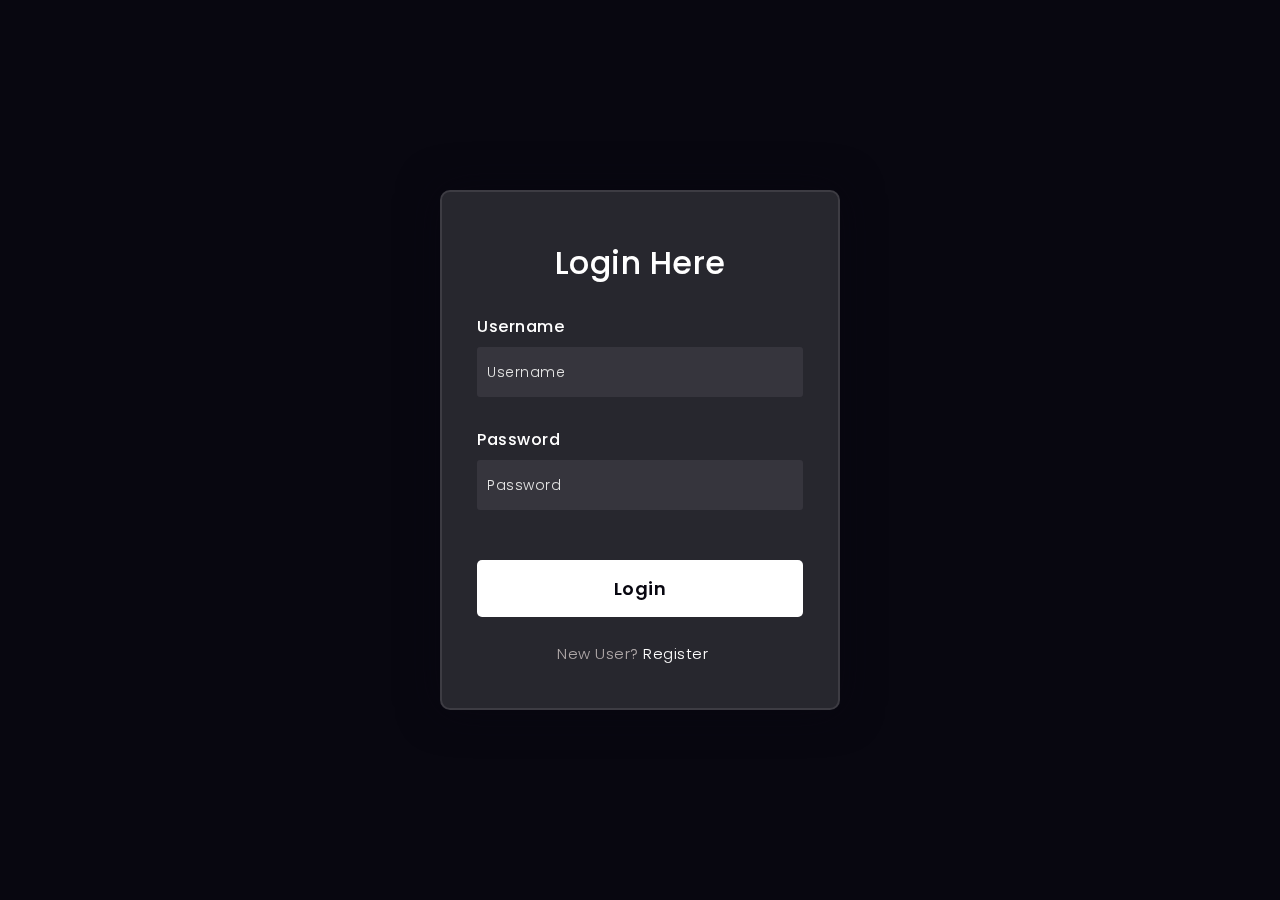
<file: login.html>
<!DOCTYPE html>
<html lang="en">

<head>
    <meta charset="UTF-8">
    <meta name="viewport" content="width=device-width, initial-scale=1.0">
    <link rel="icon" href="/static/images/icc.ico" />
    <link rel="stylesheet" href="https://fonts.googleapis.com/css2?family=Montserrat:wght@500;600;700;800&family=Poppins:wght@400;500;600;700&display=swap">
    <title>Login</title>
    <link rel="preconnect" href="https://fonts.gstatic.com">
    <link rel="stylesheet" href="https://cdnjs.cloudflare.com/ajax/libs/font-awesome/5.15.4/css/all.min.css">
    <style>
        *,
        *:before,
        *:after{
            padding: 0;
            margin: 0;
            box-sizing: border-box;
        }

        body{
            background-color: #080710;
        }

        a{
            text-decoration: none;
        }

        .background{
            width: 430px;
            height: 520px;
            position: absolute;
            transform: translate(-50%,-50%);
            left: 50%;
            top: 50%;
        }

        .background .shape{
            height: 200px;
            width: 200px;
            position: absolute;
            border-radius: 50%;
        }

        .shape:first-child{
            background: linear-gradient(
                #1845ad,
                #23a2f6
            );
            left: -80px;
            top: -80px;
        }

        .shape:last-child{
            background: linear-gradient(
                to right,
                #ff512f,
                #f09819
            );
            right: -30px;
            bottom: -80px;
        }

        form{
            height: 520px;
            width: 400px;
            background-color: rgba(255,255,255,0.13);
            position: absolute;
            transform: translate(-50%,-50%);
            top: 50%;
            left: 50%;
            border-radius: 10px;
            backdrop-filter: blur(10px);
            border: 2px solid rgba(255,255,255,0.1);
            box-shadow: 0 0 40px rgba(8,7,16,0.6);
            padding: 50px 35px;
        }

        form *{
            font-family: 'Poppins',sans-serif;
            color: #ffffff;
            letter-spacing: 0.5px;
            outline: none;
            border: none;
        }

        form h3{
            font-size: 32px;
            font-weight: 500;
            line-height: 42px;
            text-align: center;
        }

        label{
            display: block;
            margin-top: 30px;
            font-size: 16px;
            font-weight: 500;
        }

        input{
            display: block;
            height: 50px;
            width: 100%;
            background-color: rgba(255,255,255,0.07);
            border-radius: 3px;
            padding: 0 10px;
            margin-top: 8px;
            font-size: 14px;
            font-weight: 300;
        }

        ::placeholder{
            color: #e5e5e5;
        }

        button{
            margin-top: 50px;
            width: 100%;
            background-color: #ffffff;
            color: #080710;
            padding: 15px 0;
            font-size: 18px;
            font-weight: 600;
            border-radius: 5px;
            cursor: pointer;
        }

        .social{
            margin-top: 30px;
            display: flex;
        }

        .social div{
            background: red;
            width: 150px;
            border-radius: 3px;
            padding: 5px 10px 10px 5px;
            background-color: rgba(255,255,255,0.27);
            color: #eaf0fb;
            text-align: center;
        }

        .social div:hover{
            background-color: rgba(255,255,255,0.47);
        }

        .social .fb{
            margin-left: 25px;
        }

        .social i{
            margin-right: 4px;
        }

        #popup {
            display: none;
            position: fixed;
            top: 0;
            left: 0;
            width: 100%;
            height: 100%;
            background: rgba(0, 0, 0); /* Use rgba(0, 0, 0, 0.8) for a black background with 80% opacity */
            justify-content: center;
            align-items: center;
            z-index: 1000;
        }

        #popup-content {
            padding: 20px;
            background-color: #100c0c;
            border: 1px solid #1296E0;
            border-radius: 20px;
            box-shadow: 0 0 10px rgba(0, 0, 0, 0.1);
        }

        #success-message {
            font-family: 'Plus Jakarta Sans';
            color: #fefbfb; /* Set the text color to black */
        }

        #ok-button {
            background-color: #000; /* Set the button background color to black */
            color: #fff; /* Set the button text color to white */
            border: 1px solid #1296E0;
            border-radius: 50px;
            padding: 10px 20px;
            font-size: 16px;
            cursor: pointer;
            font-family: 'Plus Jakarta Sans';
        }

        .registration-container {
            margin-left: 80px;
            margin-top: 25px;
            color: #B0A9A9;
            font-size: 15px;
            font-weight: 400;
            word-wrap: break-word;
        }

        .registration-link {
            font-size: 15px;
            font-weight: 300;
            word-wrap: break-word;
        }

        .registration-text {
            font-weight: 300;
            color: #B0A9A9;
        }
    </style>
</head>

<body>
    <!-- <div class="background">
        <div class="shape"></div>
        <div class="shape"></div>
    </div> -->
    <form action="/login/" method="POST">
        <h3>Login Here</h3>

        <!-- {% csrf_token %} -->

        <label for="username">Username</label>
        <input type="text" placeholder="Username" name="username" id="username">

        <label for="password">Password</label>
        <input type="password" placeholder="Password" name="password" id="password">

        <button type="submit">Login</button>

        <div class="registration-container">
            <span class="registration-text">New User? </span>
            <a href="signup.html" class="registration-link">Register</a>
        </div>
        
        <!-- <div class="social">
            <div class="go"><i class="fab fa-google"></i> Google</div>
            <div class="fb"><i class="fab fa-facebook"></i> Facebook</div>
        </div> -->
    </form>

    <div id="popup">
        <div id="popup-content">
            <p id="success-message">You've successfully logged in, click OK to get started!</p>
            <button id="ok-button">OK</button>
        </div>
    </div>

    <script>
        document.addEventListener('DOMContentLoaded', function () {
            const form = document.querySelector('form');
            const popup = document.getElementById('popup');
            const successMessage = document.getElementById('success-message');
            const okButton = document.getElementById('ok-button');
    
            form.addEventListener('submit', async function (event) {
                event.preventDefault();
    
                try {
                    const response = await fetch(form.action, {
                        method: form.method,
                        body: new FormData(form),
                    });
    
                    const responseData = await response.json();
    
                    if (response.ok) {
                        if (responseData.success) {
                            // Show the success popup for successful login
                            showSuccessPopup();
                        } else {
                            // Show an error message in the popup
                            showErrorPopup(responseData.error || 'Login failed');
                        }
                    } else {
                        console.error('Login failed');
                    }
                } catch (error) {
                    console.error('Error during login:', error);
                }
            });
    
            function showSuccessPopup() {
                successMessage.textContent = 'You\'ve successfully logged in. Click OK to get started!';
                okButton.textContent = 'Get Started';
                okButton.addEventListener('click', function () {
                    window.location.href = '/';
                });
                popup.style.display = 'flex';
            }
    
            function showErrorPopup(errorMessage) {
                successMessage.textContent = errorMessage;
                okButton.textContent = 'OK';
                okButton.addEventListener('click', function () {
                    popup.style.display = 'none';
                });
                popup.style.display = 'flex';
            }
        });
    </script>
</body>

</html>
</file>
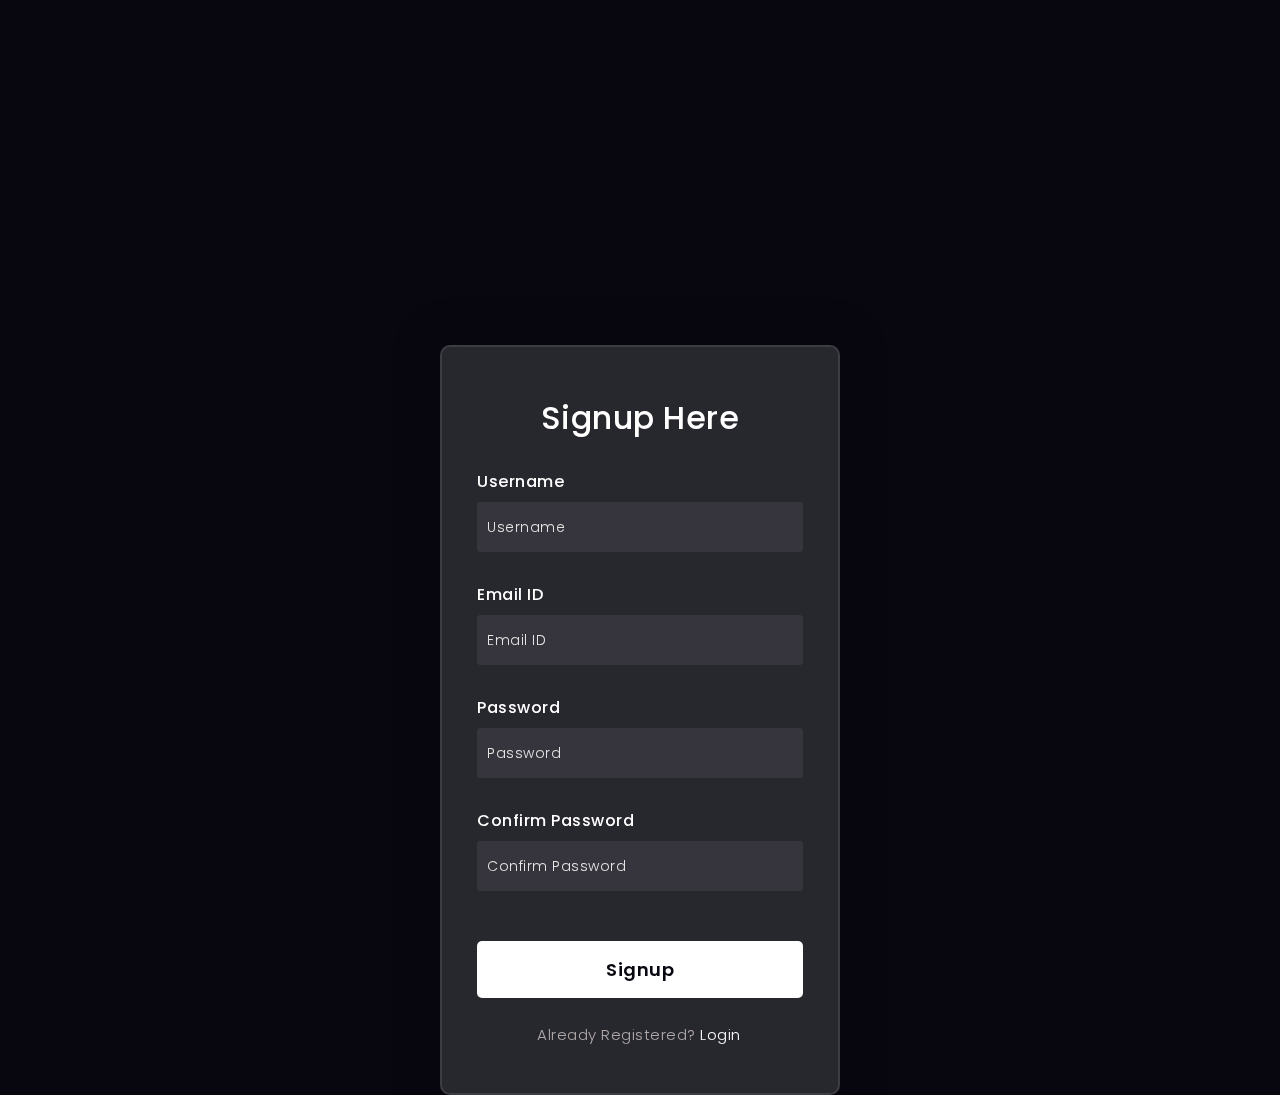
<file: signup.html>
<!DOCTYPE html>
<html lang="en">

<head>
    <meta charset="UTF-8">
    <meta name="viewport" content="width=device-width, initial-scale=1.0">
    <link rel="icon" href="/static/images/icc.ico" />
    <title>SignUp</title>
    <link rel="preconnect" href="https://fonts.gstatic.com">
    <link rel="stylesheet" href="https://fonts.googleapis.com/css2?family=Montserrat:wght@500;600;700;800&family=Poppins:wght@400;500;600;700&display=swap">
    <style>
        *,
        *:before,
        *:after {
            padding: 0;
            margin: 0;
            box-sizing: border-box;
        }

        body {
            background-color: #080710;
        }

        a{
            text-decoration: none;
        }

        .background {
            width: 430px;
            height: 750px;
            position: absolute;
            transform: translate(-50%, -50%);
            left: 50%;
            top: 50%;
        }

        /* .background .shape {
            height: 200px;
            width: 200px;
            position: absolute;
            border-radius: 50%;
        }

        .shape:first-child {
            background: linear-gradient(
                #1845ad,
                #23a2f6
            );
            left: -80px;
            top: 90px;
        }

        .shape:last-child {
            background: linear-gradient(
                to right,
                #ff512f,
                #f09819
            );
            right: -30px;
            bottom: -250px;
        } */

        form {
            height: 750px;
            width: 400px;
            background-color: rgba(255, 255, 255, 0.13);
            position: absolute;
            transform: translate(-50%, -50%);
            top: 80%;
            left: 50%;
            border-radius: 10px;
            backdrop-filter: blur(10px);
            border: 2px solid rgba(255, 255, 255, 0.1);
            box-shadow: 0 0 40px rgba(8, 7, 16, 0.6);
            padding: 50px 35px;
        }

        form * {
            font-family: 'Poppins', sans-serif;
            color: #ffffff;
            letter-spacing: 0.5px;
            outline: none;
            border: none;
        }

        form h3 {
            font-size: 32px;
            font-weight: 500;
            line-height: 42px;
            text-align: center;
        }

        label {
            display: block;
            margin-top: 30px;
            font-size: 16px;
            font-weight: 500;
        }

        input {
            display: block;
            height: 50px;
            width: 100%;
            background-color: rgba(255, 255, 255, 0.07);
            border-radius: 3px;
            padding: 0 10px;
            margin-top: 8px;
            font-size: 14px;
            font-weight: 300;
        }

        ::placeholder {
            color: #e5e5e5;
        }

        button {
            margin-top: 50px;
            width: 100%;
            background-color: #ffffff;
            color: #080710;
            padding: 15px 0;
            font-size: 18px;
            font-weight: 600;
            border-radius: 5px;
            cursor: pointer;
        }

        .social {
            margin-top: 30px;
            display: flex;
        }

        .social div {
            background: red;
            width: 150px;
            border-radius: 3px;
            padding: 5px 10px 10px 5px;
            background-color: rgba(255, 255, 255, 0.27);
            color: #eaf0fb;
            text-align: center;
        }

        .social div:hover {
            background-color: rgba(255, 255, 255, 0.47);
        }

        .social .fb {
            margin-left: 25px;
        }

        .social i {
            margin-right: 4px;
        }

        #popup {
            display: none;
            position: fixed;
            top: 0;
            left: 0;
            width: 100%;
            height: 100%;
            background: rgba(0, 0, 0); /* Use rgba(0, 0, 0, 0.8) for a black background with 80% opacity */
            justify-content: center;
            align-items: center;
            z-index: 1000;
        }

        #popup-content {
            padding: 20px;
            background-color: #100c0c;
            border: 1px solid #1296E0;
            border-radius: 20px;
            box-shadow: 0 0 10px rgba(0, 0, 0, 0.1);
        }

        #success-message {
            font-family: 'Plus Jakarta Sans';
            color: #fefbfb; /* Set the text color to black */
        }

        #ok-button {
            background-color: #000; /* Set the button background color to black */
            color: #fff; /* Set the button text color to white */
            border: 1px solid #1296E0;
            border-radius: 50px;
            padding: 10px 20px;
            font-size: 16px;
            cursor: pointer;
            font-family: 'Plus Jakarta Sans';
        }


        .registration-container {
            margin-left: 60px;
            margin-top: 25px;
            color: #B0A9A9;
            font-size: 15px;
            font-weight: 400;
            word-wrap: break-word;
        }

        .registration-link {
            font-size: 15px;
            font-weight: 300;
            word-wrap: break-word;
        }

        .registration-text {
            font-weight: 300;
            color: #B0A9A9;
        }
    </style>
</head>

<body>
    <!-- <div class="background">
        <div class="shape"></div>
        <div class="shape"></div>
    </div> -->
    <form action="/signup/" method="POST">
        <h3>Signup Here</h3>

        <!-- {% csrf_token %} -->

        <label for="username">Username</label>
        <input type="text" placeholder="Username" name="username" id="username">

        <label for="email">Email ID</label>
        <input type="email" placeholder="Email ID" name="email" id="email">

        <label for="password">Password</label>
        <input type="password" placeholder="Password" name="password" id="password">

        <label for="confirmPassword">Confirm Password</label>
        <input type="password" placeholder="Confirm Password" name="confirmPassword" id="confirmPassword">

        <button type="submit">Signup</button>
        
        <div class="registration-container">
            <span class="registration-text">Already Registered? </span>
            <a href="login.html" class="registration-link">Login</a>
        </div>
        
        <!-- <div class="social">
            <div class="go"><i class="fab fa-google"></i> Google</div>
            <div class="fb"><i class="fab fa-facebook"></i> Facebook</div>
        </div> -->
    </form>

    <div id="popup">
        <div id="popup-content">
            <p id="success-message">You've successfully registered, click OK to get started!</p>
            <button id="ok-button">OK</button>
        </div>
    </div>

    <script>
        document.addEventListener('DOMContentLoaded', function () {
            const form = document.querySelector('form');
            const popup = document.getElementById('popup');
            const successMessage = document.getElementById('success-message');
            const okButton = document.getElementById('ok-button');
    
            form.addEventListener('submit', async function (event) {
                event.preventDefault();
    
                try {
                    const response = await fetch(form.action, {
                        method: form.method,
                        body: new FormData(form),
                    });
    
                    const responseData = await response.json();
    
                    if (response.ok) {
                        if (responseData.success) {
                            // Show the success popup for successful signup
                            showSuccessPopup();
                        } else {
                            // Show an error message in the popup
                            showErrorPopup(responseData.error || 'Signup failed');
                        }
                    } else {
                        console.error('Signup failed');
                    }
                } catch (error) {
                    console.error('Error during signup:', error);
                }
            });
    
            function showSuccessPopup() {
                successMessage.textContent = 'Signup successful! Click OK to continue.';
                okButton.textContent = 'OK';
                okButton.addEventListener('click', function () {
                    window.location.href = '/login';
                });
                popup.style.display = 'flex';
            }
    
            function showErrorPopup(errorMessage) {
                successMessage.textContent = errorMessage;
                okButton.textContent = 'OK';
                okButton.addEventListener('click', function () {
                    popup.style.display = 'none';
                });
                popup.style.display = 'flex';
            }
        });
    </script>
</body>

</html>
</file>
